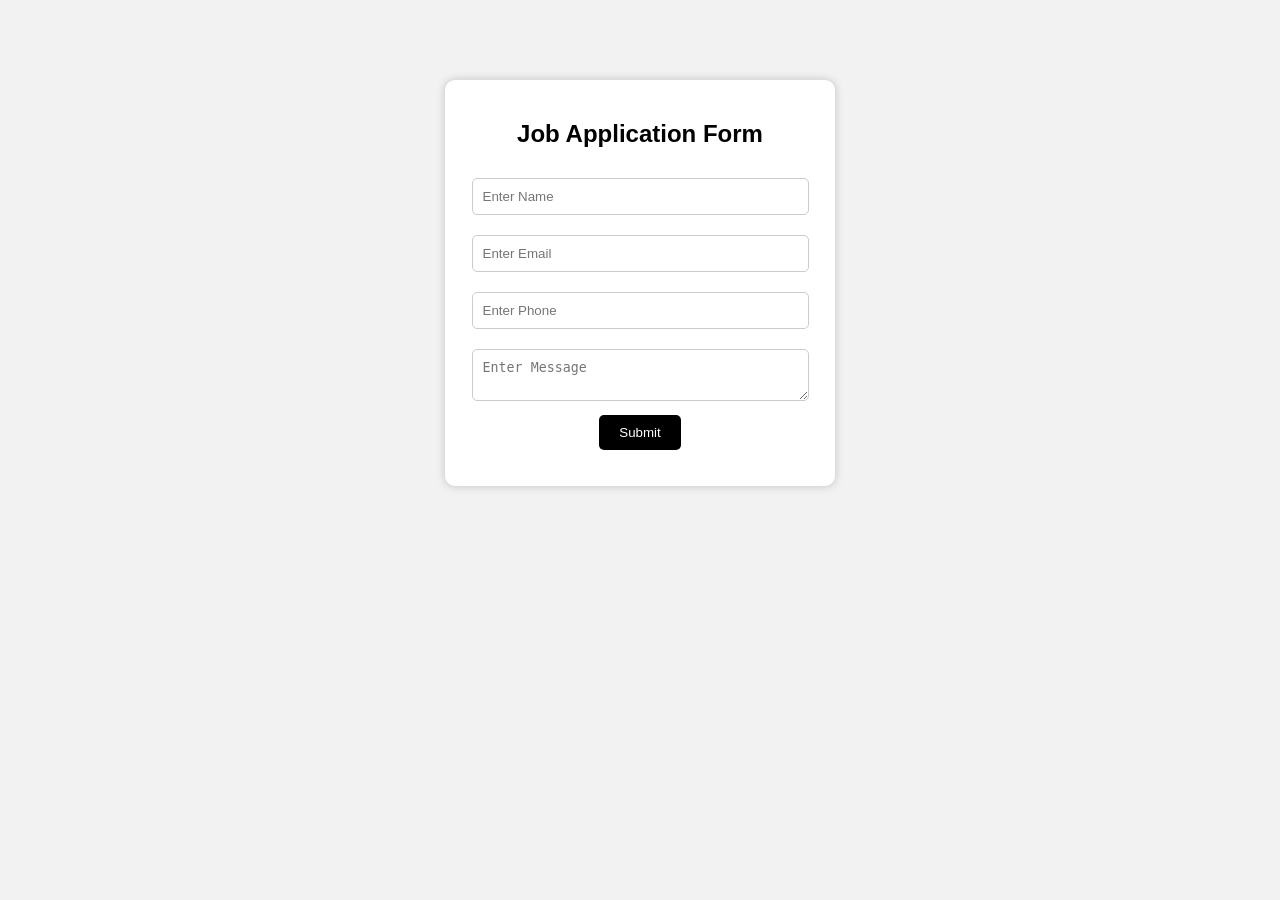
<file: form-task/index.html>
<!DOCTYPE html>
<html>
<head>
    <title>Job Application Form</title>
    <link rel="stylesheet" href="style.css">
</head>
<body>

<div class="form-container">

    <h2>Job Application Form</h2>

    <input type="text" id="name" placeholder="Enter Name">
    <input type="text" id="email" placeholder="Enter Email">
    <input type="text" id="phone" placeholder="Enter Phone">
    <textarea id="message" placeholder="Enter Message"></textarea>

    <button onclick="validateForm()">Submit</button>

    <p id="error"></p>

</div>

<script src="script.js"></script>
</body>
</html>
</file>
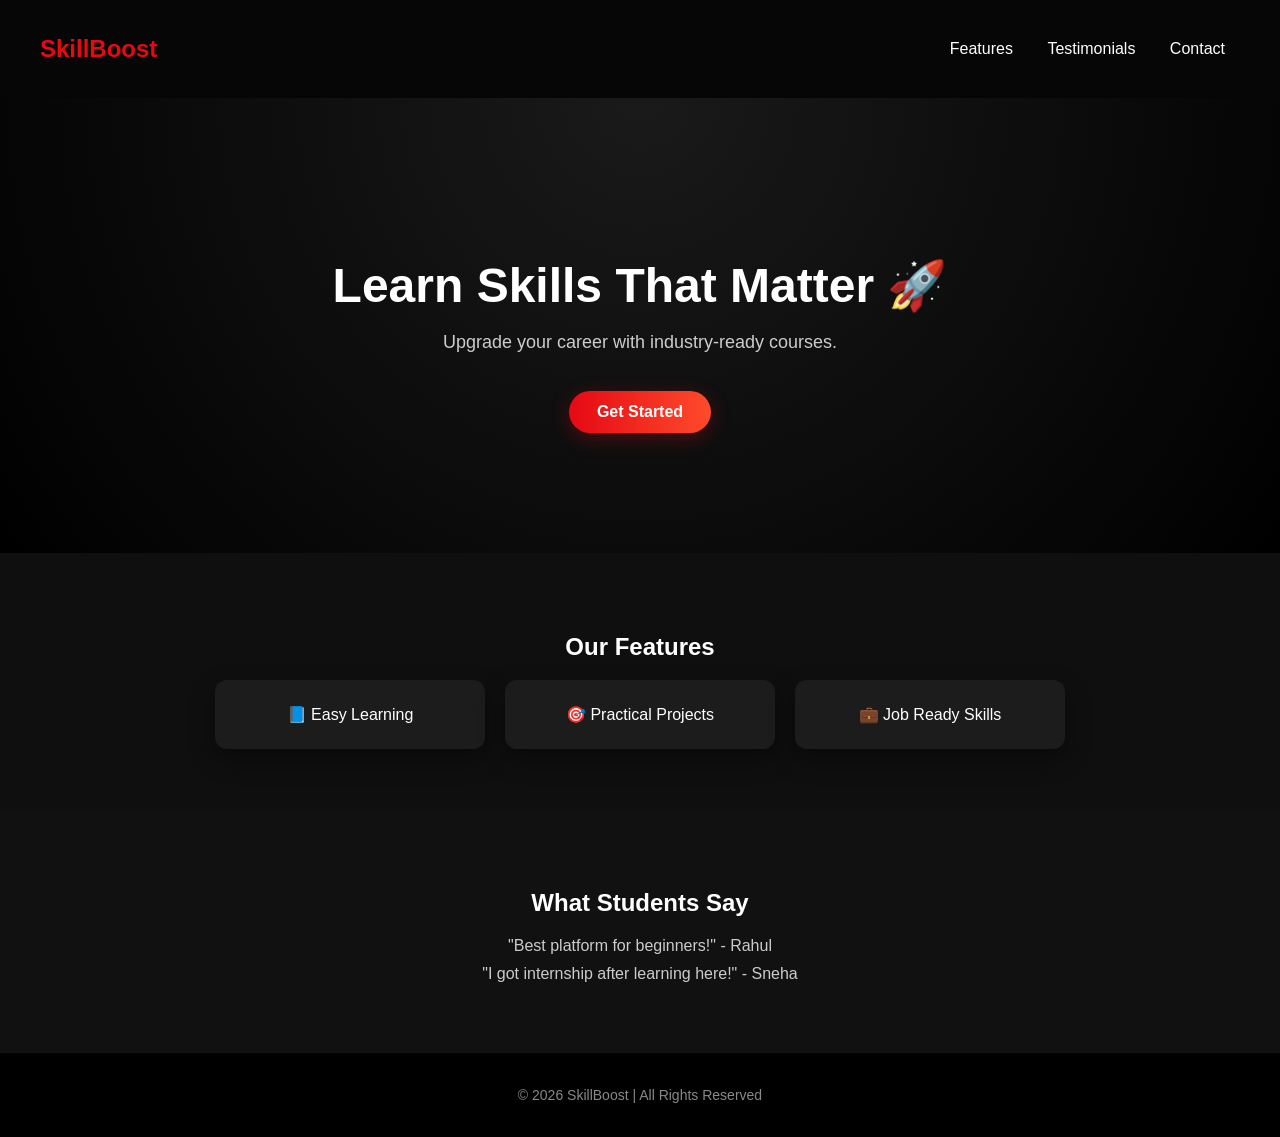
<file: landing-page/index.html>
<!DOCTYPE html>
<html>
<head>
    <title>SkillBoost Landing Page</title>
    <link rel="stylesheet" href="style.css">
</head>
<body>

<!-- HEADER -->
<header class="navbar">
    <h2>SkillBoost</h2>
    <nav>
        <a href="#features">Features</a>
        <a href="#testimonials">Testimonials</a>
        <a href="#footer">Contact</a>
    </nav>
</header>

<!-- HERO SECTION -->
<section class="hero">
    <h1>Learn Skills That Matter 🚀</h1>
    <p>Upgrade your career with industry-ready courses.</p>
    <a href="#" class="btn">Get Started</a>
</section>

<!-- FEATURES -->
<section id="features" class="features">
    <h2>Our Features</h2>

    <div class="feature-box">
        <div class="card">📘 Easy Learning</div>
        <div class="card">🎯 Practical Projects</div>
        <div class="card">💼 Job Ready Skills</div>
    </div>
</section>

<!-- TESTIMONIALS -->
<section id="testimonials" class="testimonials">
    <h2>What Students Say</h2>

    <div class="testimonial-box">
        <p>"Best platform for beginners!" - Rahul</p>
        <p>"I got internship after learning here!" - Sneha</p>
    </div>
</section>

<!-- FOOTER -->
<footer id="footer">
    <p>© 2026 SkillBoost | All Rights Reserved</p>
</footer>

</body>
</html>
</file>
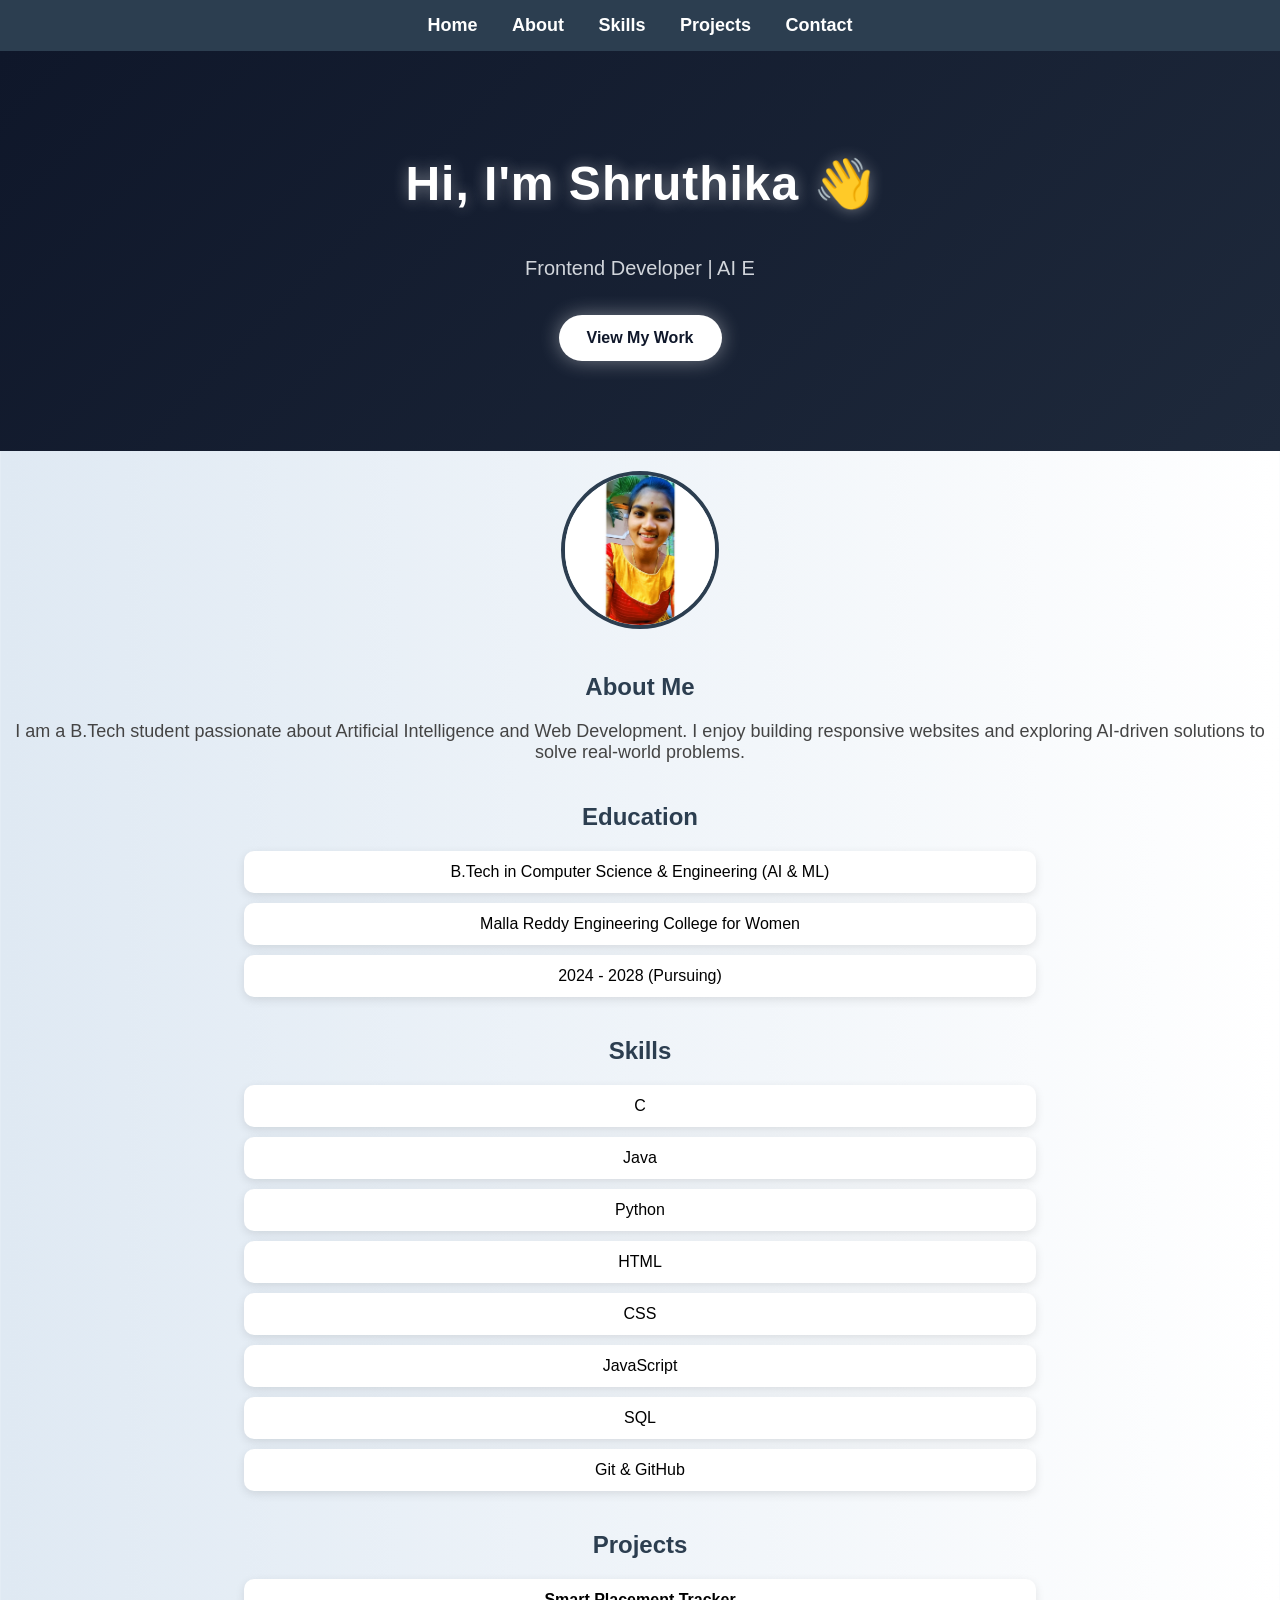
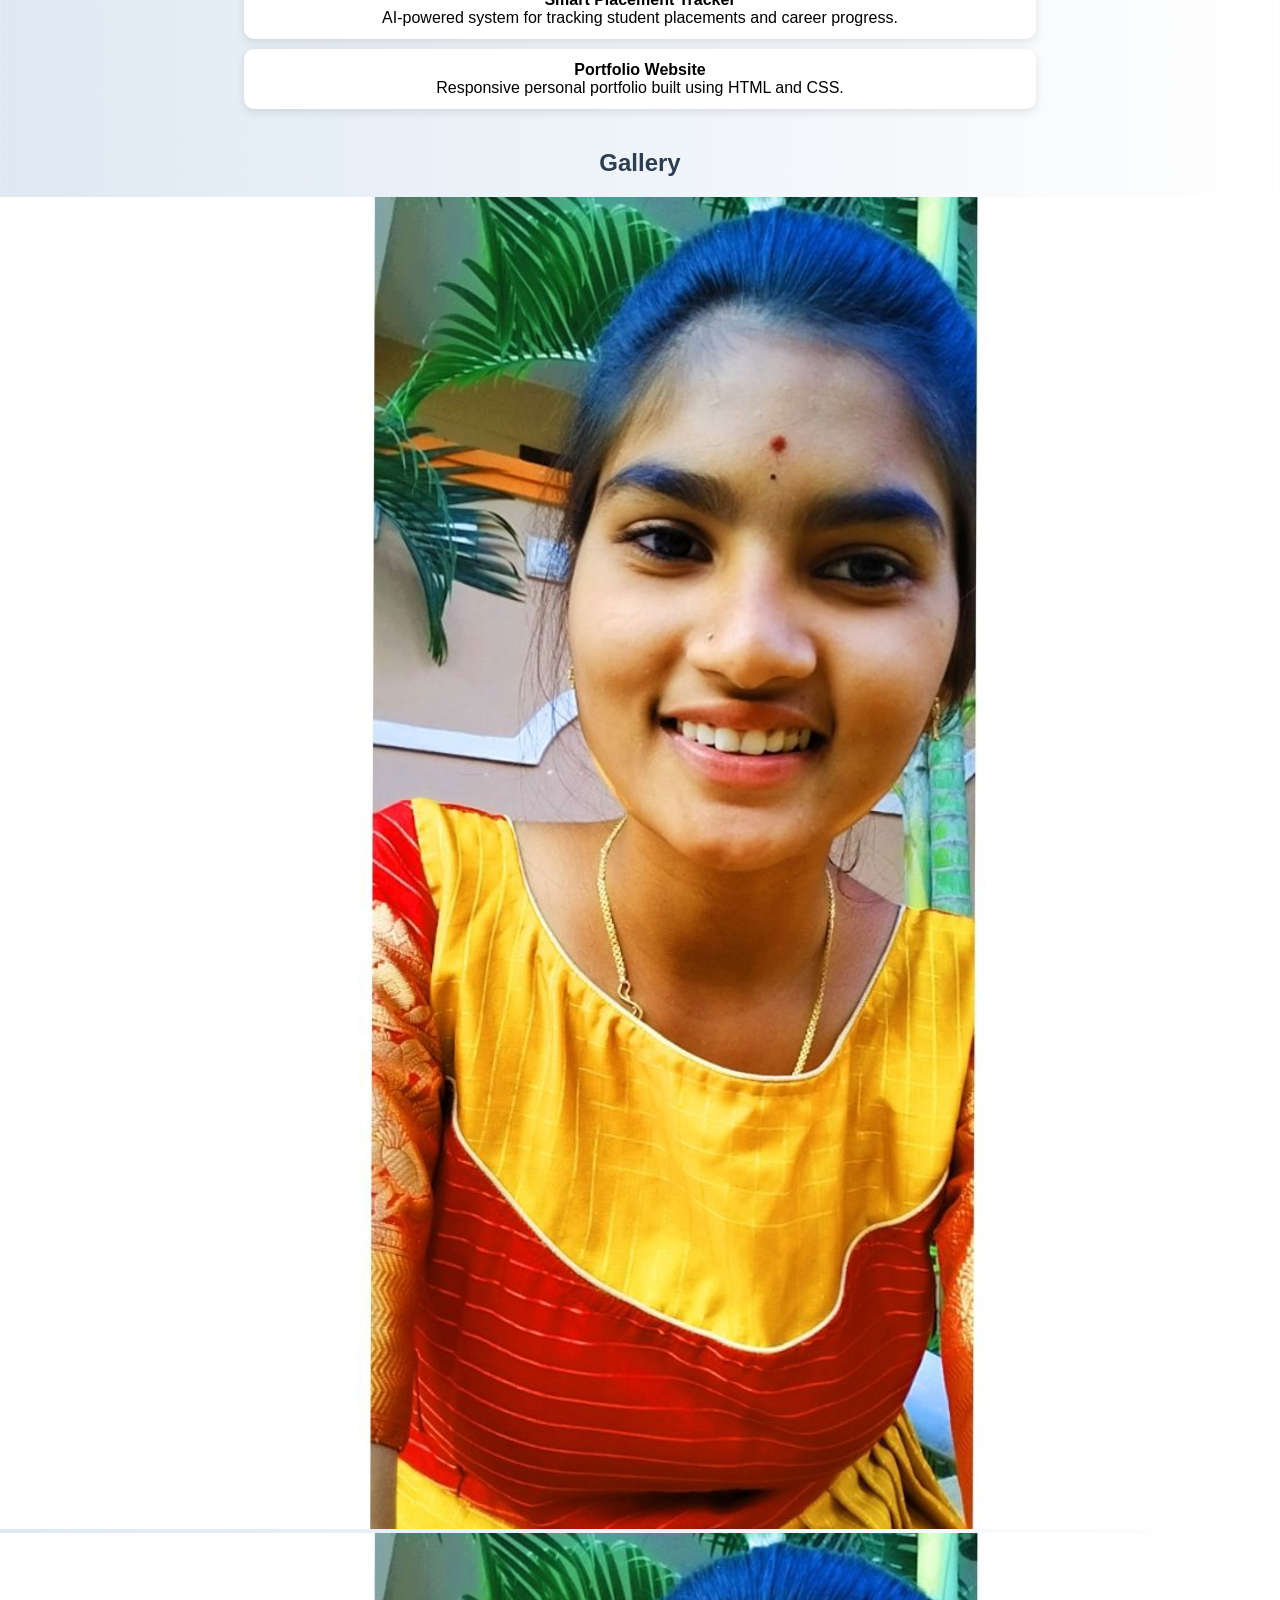
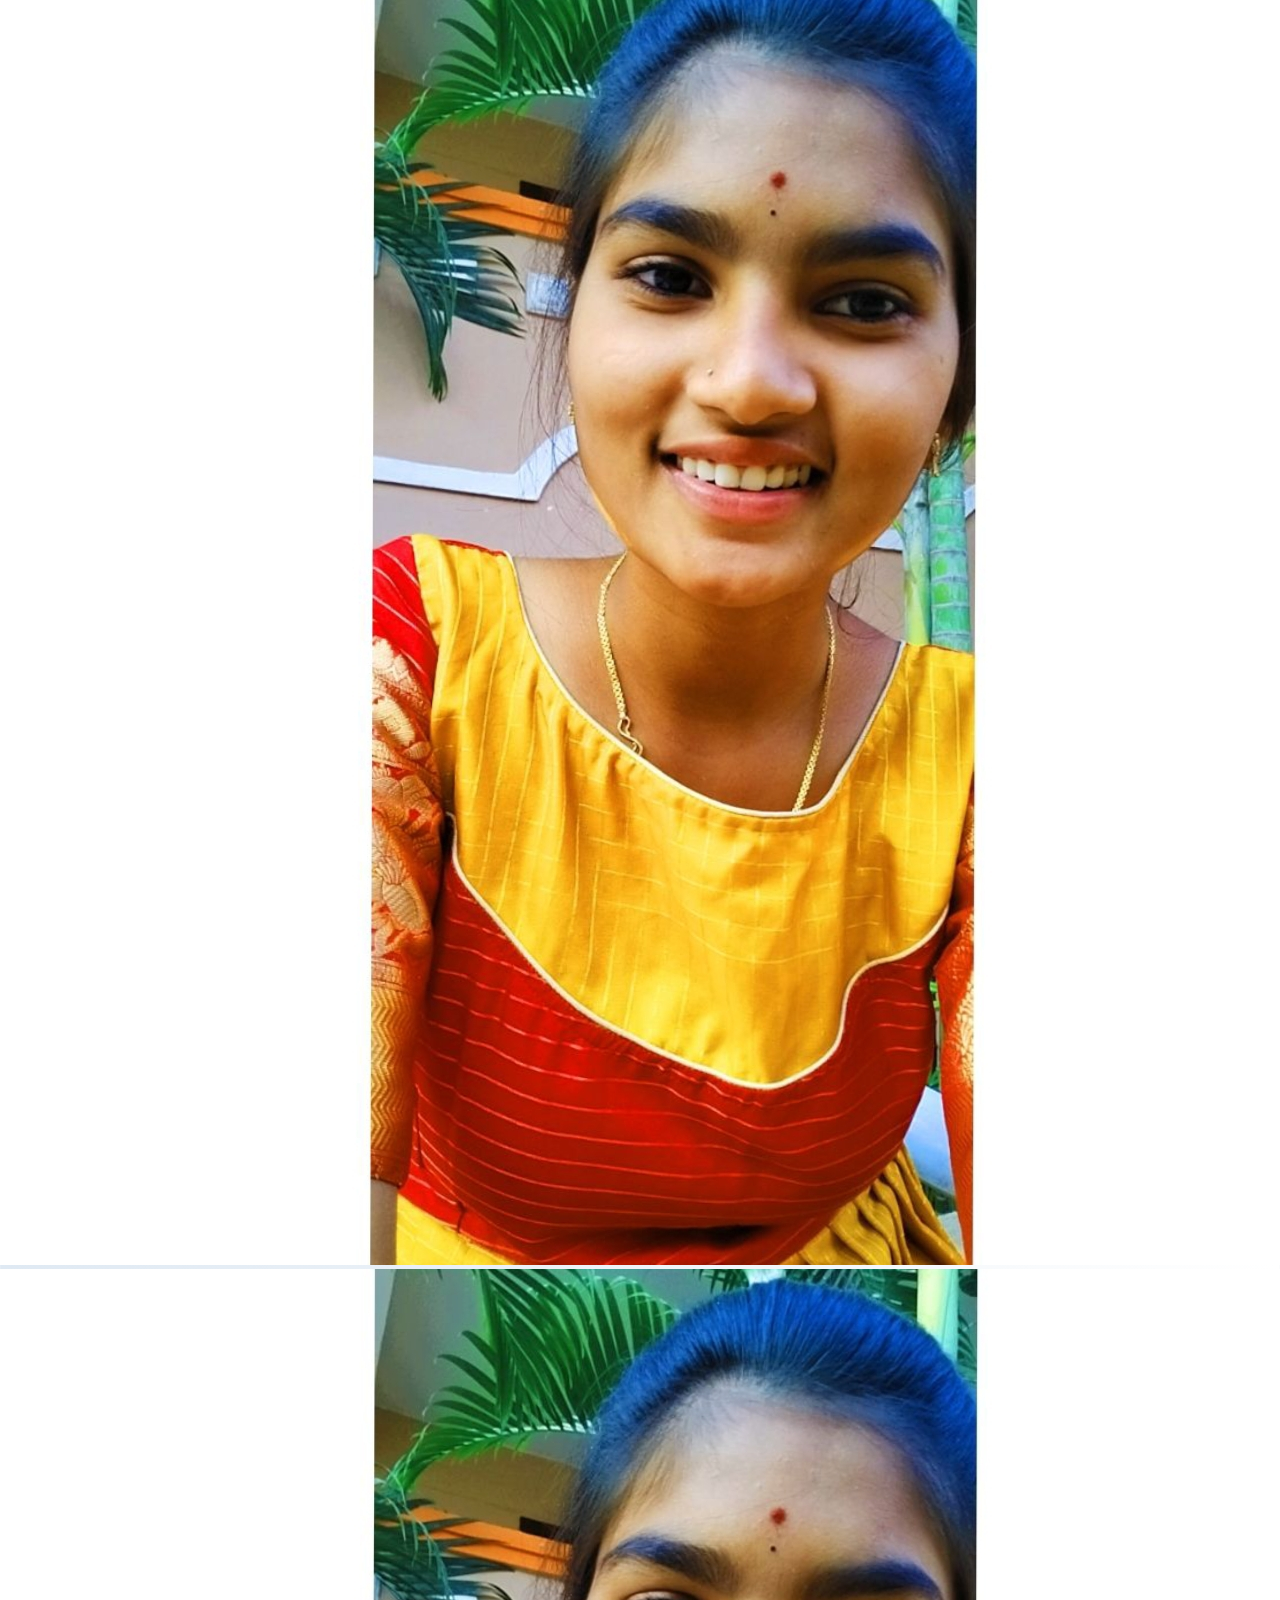
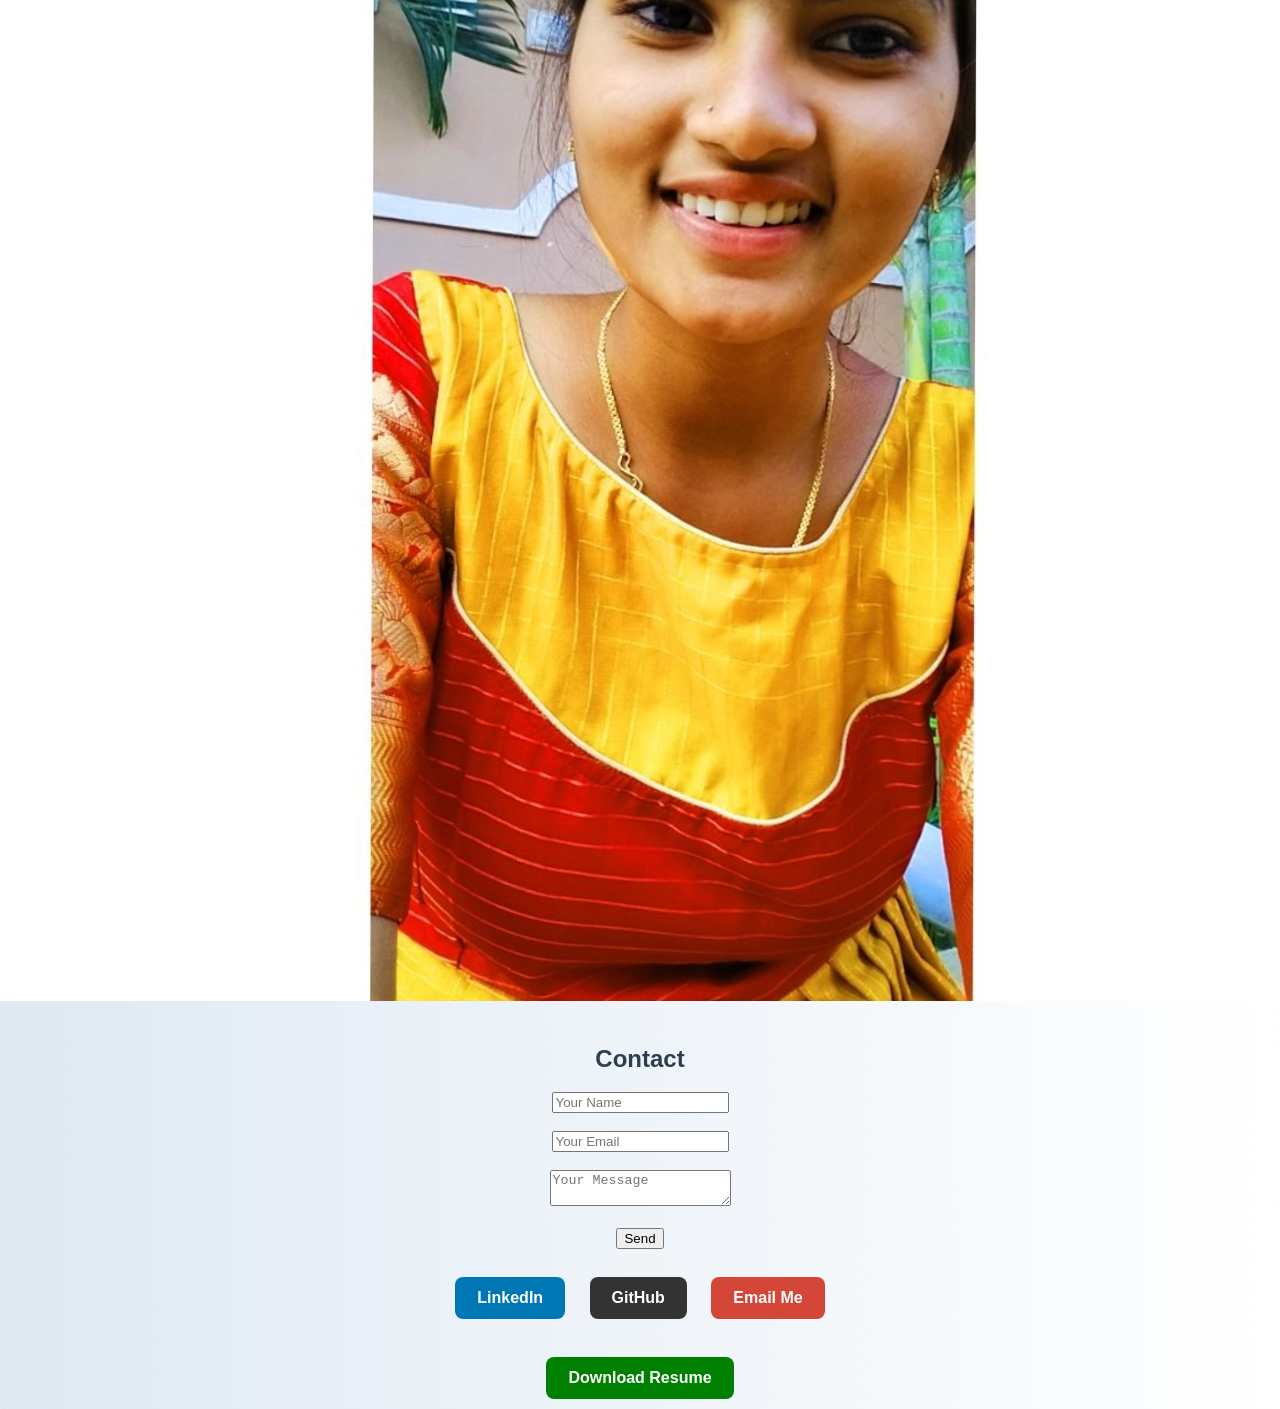
<file: portfolio/index.html>
<!DOCTYPE html>
<html>
<head>
    <title>Shruthi Raj Portfolio</title>
    <link rel="stylesheet" href="style.css">
</head>
<body>

<nav class="navbar">
    <a href="#home">Home</a>
    <a href="#about">About</a>
    <a href="#skills">Skills</a>
    <a href="#projects">Projects</a>
    <a href="#contact">Contact</a>
</nav>

<section class="hero">
    <h1>Hi, I'm Shruthika 👋</h1>
    <p id="typing"></p>
    <a href="#projects" class="btn">View My Work</a>
</section>

<img src="profile.jpg" class="profile-pic" alt="Profile Photo">

<h2 id="about">About Me</h2>
<p>I am a B.Tech student passionate about Artificial Intelligence and Web Development.
I enjoy building responsive websites and exploring AI-driven solutions to solve real-world problems.
</p>
<section id="education">
    <h2>Education</h2>
    <ul>
        <li>B.Tech in Computer Science & Engineering (AI & ML)</li>
        <li>Malla Reddy Engineering College for Women</li>
        <li>2024 - 2028 (Pursuing)</li>
    </ul>
        </section>
<section id="skills">
    <h2>Skills</h2>
    <ul>
        <li>C</li>
        <li>Java</li>
        <li>Python</li>
        <li>HTML</li>
        <li>CSS</li>
        <li>JavaScript</li>
        <li>SQL</li>
        <li>Git & GitHub</li>
</ul>
</section>
<h2 id="projects">Projects</h2>
<ul>
    <li>
    <strong>Smart Placement Tracker</strong><br>
    AI-powered system for tracking student placements and career progress.
</li>

<li>
    <strong>Portfolio Website</strong><br>
    Responsive personal portfolio built using HTML and CSS.
</li>
</ul>
    <h2 class="gallery-title">Gallery</h2>
<div class="gallery">
    <img src="profile.jpg" alt="Project 1">
    <img src="profile.jpg" alt="Project 2">
    <img src="profile.jpg" alt="Project 3">
</div>

<h2 id="contact">Contact</h2>
    <form>
    <input type="text" placeholder="Your Name"><br><br>

    <input type="email" placeholder="Your Email"><br><br>

    <textarea placeholder="Your Message"></textarea><br><br>

    <button type="submit">Send</button>
</form>

<br>

<a href="https://www.linkedin.com/in/shruthika-mamilla-b07712413" target="_blank" class="btn">LinkedIn</a>

<a href="https://github.com/shruthiraj0615" target="_blank" class="btn">GitHub</a>

<a href="mailto:yourmail@gmail.com" class="btn">Email Me</a>

<br><br>

<a href="#" class="btn" style="background:green !important; color:white !important;">
    Download Resume
</a>

<script>
const text = "Frontend Developer | AI Enthusiast | B.Tech Student";
let i = 0;

function typeWriter() {
    if (i < text.length) {
        document.getElementById("typing").innerHTML += text.charAt(i);
        i++;
        setTimeout(typeWriter, 80);
    }
}

typeWriter();
</script>
</body>
</html>
</file>
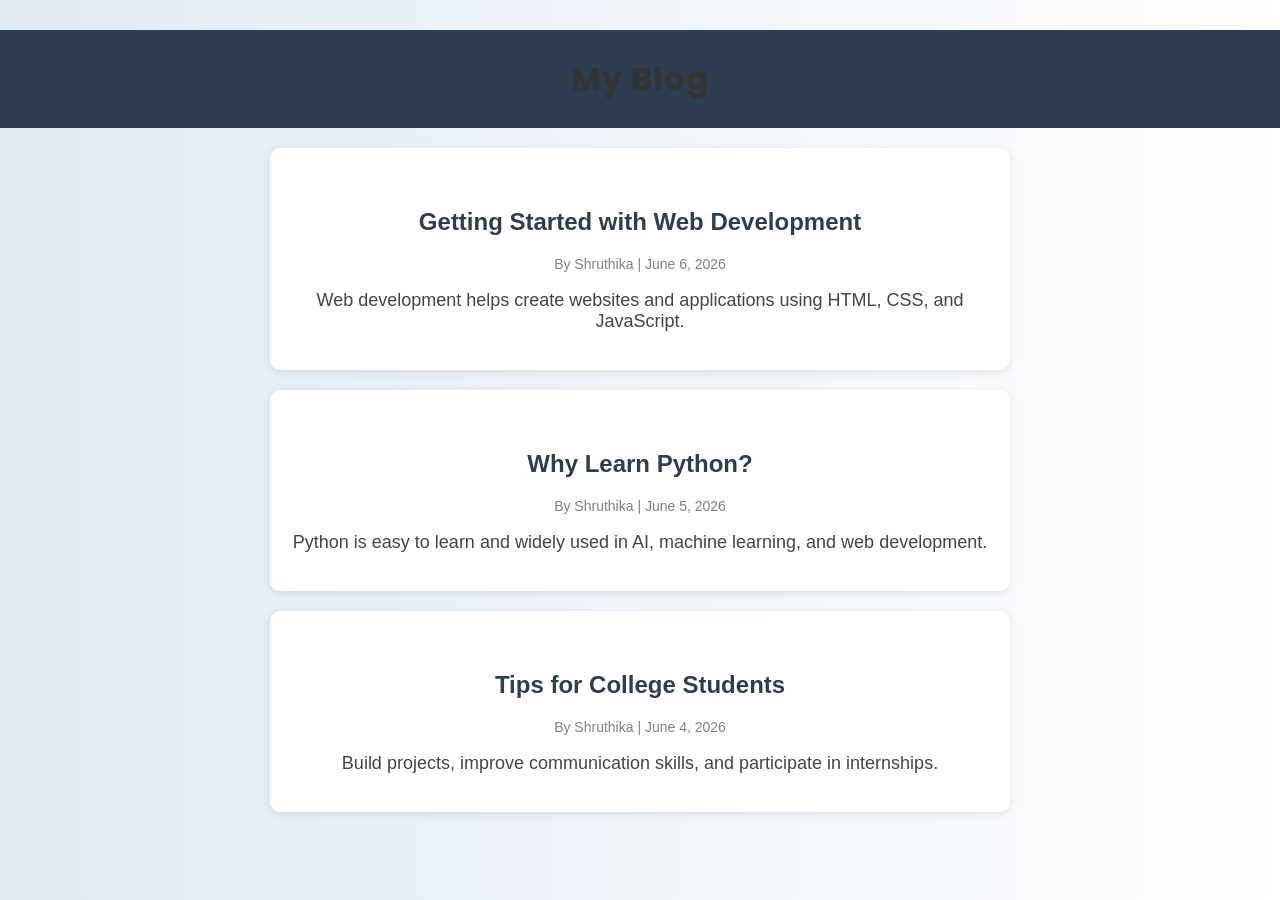
<file: blog.html>
<!DOCTYPE html>
<html>
<head>
    <title>My Blog</title>
    <link rel="stylesheet" href="style.css">
</head>
<body>

<h1 class="blog-title">My Blog</h1>

<div class="post">
    <h2>Getting Started with Web Development</h2>
    <p class="meta">By Shruthika | June 6, 2026</p>
    <p>
        Web development helps create websites and applications using HTML, CSS, and JavaScript.
    </p>
</div>

<div class="post">
    <h2>Why Learn Python?</h2>
    <p class="meta">By Shruthika | June 5, 2026</p>
    <p>
        Python is easy to learn and widely used in AI, machine learning, and web development.
    </p>
</div>

<div class="post">
    <h2>Tips for College Students</h2>
    <p class="meta">By Shruthika | June 4, 2026</p>
    <p>
        Build projects, improve communication skills, and participate in internships.
    </p>
</div>

</body>
</html>
</file>
<file: form-task/style.css>
body {
    margin: 0;
    font-family: Arial;
    background: #f2f2f2;
}

.form-container {
    width: 350px;
    margin: 80px auto;
    background: white;
    padding: 20px;
    border-radius: 10px;
    box-shadow: 0 0 10px rgba(0,0,0,0.2);
    text-align: center;
}

input, textarea {
    width: 90%;
    padding: 10px;
    margin: 10px 0;
    border: 1px solid #ccc;
    border-radius: 5px;
}

button {
    padding: 10px 20px;
    background: black;
    color: white;
    border: none;
    cursor: pointer;
    border-radius: 5px;
}

button:hover {
    background: #333;
}

#error {
    color: red;
    margin-top: 10px;
}
</file>
<file: landing-page/style.css>
html {
    scroll-behavior: smooth;
}

body {
    margin: 0;
    font-family: 'Segoe UI', sans-serif;
    background: #0f0f0f;
    color: white;
}

/* NAVBAR (glass + netflix style) */
.navbar {
    display: flex;
    justify-content: space-between;
    align-items: center;
    padding: 15px 40px;
    background: rgba(0,0,0,0.6);
    backdrop-filter: blur(10px);
    position: sticky;
    top: 0;
}

.navbar h2 {
    color: #e50914; /* Netflix red */
}

.navbar a {
    color: white;
    text-decoration: none;
    margin: 0 15px;
    font-weight: 500;
    transition: 0.3s;
}

.navbar a:hover {
    color: #e50914;
}

/* HERO SECTION (Apple style clean glow) */
.hero {
    text-align: center;
    padding: 120px 20px;
    background: radial-gradient(circle at top, #1a1a1a, #000);
}

.hero h1 {
    font-size: 48px;
    margin-bottom: 10px;
}

.hero p {
    font-size: 18px;
    color: #ccc;
}

/* BUTTON (premium glow) */
.btn {
    display: inline-block;
    margin-top: 20px;
    padding: 12px 28px;
    background: linear-gradient(90deg, #e50914, #ff4b2b);
    color: white;
    text-decoration: none;
    border-radius: 30px;
    transition: 0.3s;
    font-weight: bold;
    box-shadow: 0 5px 20px rgba(229,9,20,0.3);
}

.btn:hover {
    transform: scale(1.08);
}

/* FEATURES (cards like Netflix tiles) */
.features {
    text-align: center;
    padding: 60px 20px;
}

.feature-box {
    display: flex;
    justify-content: center;
    gap: 20px;
    flex-wrap: wrap;
}

.card {
    background: #1c1c1c;
    padding: 25px;
    width: 220px;
    border-radius: 12px;
    transition: 0.3s;
    box-shadow: 0 10px 25px rgba(0,0,0,0.4);
}

.card:hover {
    transform: scale(1.08);
    background: #2a2a2a;
}

/* TESTIMONIALS */
.testimonials {
    text-align: center;
    padding: 60px 20px;
    background: #111;
}

.testimonial-box p {
    margin: 10px 0;
    color: #ccc;
}

/* FOOTER */
footer {
    text-align: center;
    padding: 20px;
    background: black;
    color: #888;
    font-size: 14px;
}

/* RESPONSIVE */
@media (max-width: 768px) {
    .hero h1 {
        font-size: 32px;
    }

    .feature-box {
        flex-direction: column;
        align-items: center;
    }
}
</file>
<file: portfolio/style.css>
html {
    scroll-behavior: smooth;
}
@keyframes fadeIn {
    from {
        opacity: 0;
        transform: translateY(20px);
    }
    to {
        opacity: 1;
        transform: translateY(0);
    }
}
h1, h2, p, ul, .btn {
    animation: fadeIn 1s ease-in;
}
body {
    font-family: 'Segoe UI', sans-serif;
    margin: 0;
    padding: 0;
    background: linear-gradient(to right, #dfe9f3, #ffffff);
    text-align: center;
}

h1 {
    background: #2c3e50;
    color: white;
    padding: 25px;
    margin: 0;
    font-size: 32px;
    letter-spacing: 1px;
}

h2 {
    color: #2c3e50;
    margin-top: 40px;
    font-size: 24px;
}

p {
    color: #444;
    font-size: 18px;
}

ul {
    list-style: none;
    padding: 0;
}

ul li {
    background: white;
    margin: 10px auto;
    padding: 12px;
    width: 60%;
    border-radius: 10px;
    box-shadow: 0 3px 10px rgba(0,0,0,0.1);
    transition: 0.3s;
}

ul li:hover {
    transform: scale(1.07);
    box-shadow: 0 8px 20px rgba(0,0,0,0.2);
}

.profile-pic {
    width: 150px;
    height: 150px;
    border-radius: 50%;
    object-fit: cover;
    margin-top: 20px;
    border: 4px solid #2c3e50;
}
.btn {
    display: inline-block;
    margin: 10px;
    padding: 12px 22px;
    color: white;
    text-decoration: none;
    border-radius: 8px;
    transition: 0.3s;
    font-weight: bold;
}

.btn[href*="linkedin"] {
    background-color: #0077b5;
}

.btn[href*="github"] {
    background-color: #333;
}

.btn[href^="mailto"] {
    background-color: #d44638;
}

.btn:hover {
    transform: scale(1.1);
    opacity: 0.9;
}
.navbar {
    background-color: #2c3e50;
    padding: 15px;
    position: sticky;
    top: 0;
    z-index: 1000;
}

.navbar a {
    color: white;
    text-decoration: none;
    margin: 0 15px;
    font-size: 18px;
    font-weight: bold;
}

.navbar a:hover {
    color: #4CAF50;
}
@media (max-width: 768px) {

    h1 {
        font-size: 24px;
        padding: 15px;
    }

    h2 {
        font-size: 20px;
    }

    ul li {
        width: 90%;
    }

    .navbar {
        display: flex;
        flex-wrap: wrap;
        justify-content: center;
    }

    .navbar a {
        margin: 8px;
        font-size: 16px;
    }

    .profile-pic {
        width: 120px;
        height: 120px;
    }

    .btn {
        display: block;
        width: 80%;
        margin: 10px auto;
    }
}
.hero {
    padding: 80px 20px;
    background: linear-gradient(135deg, #0f172a, #1e293b);
    color: white;
    text-align: center;
    animation: fadeIn 1.5s ease-in;
}

.hero h1 {
    font-size: 48px;
    margin-bottom: 15px;
    background: none;
    color: white;
    text-shadow: 0 0 15px rgba(255,255,255,0.4);
}

.hero p {
    font-size: 20px;
    color: #d1d5db;
    margin-bottom: 25px;
}

.hero .btn {
    background: white;
    color: #0f172a;
    padding: 14px 28px;
    border-radius: 30px;
    font-weight: bold;
    box-shadow: 0 0 20px rgba(255,255,255,0.4);
}

.hero .btn:hover {
    transform: scale(1.08);
}
.resume-btn {
    background: #16a34a !important;
    color: white !important;
    border: 2px solid #16a34a !important;
}
}
.hero .btn.resume-btn {
    background-color: #16a34a !important;
    color: white !important;
}
a.btn.resume-btn {
    background: #16a34a !important;
    color: white !important;
    border: 2px solid #16a34a !important;
}
.resume-btn {
    display: inline-block !important;
    background: #16a34a !important;
    color: white !important;
    padding: 12px 22px !important;
    border-radius: 8px !important;
}
</file>
<file: style.css>
@import url('https://fonts.googleapis.com/css2?family=Poppins:wght@300;400;600&display=swap');
html {
    scroll-behavior: smooth;
}
@keyframes fadeIn {
    from {
        opacity: 0;
        transform: translateY(20px);
    }
    to {
        opacity: 1;
        transform: translateY(0);
    }
}
h1, h2, p, ul, .btn {
    animation: fadeIn 1s ease-in;
}
body {
    font-family: 'Segoe UI', sans-serif;
    margin: 0;
    padding: 0;
    background: linear-gradient(to right, #dfe9f3, #ffffff);
    text-align: center;
}

h1 {
    background: #2c3e50;
    color: white;
    padding: 25px;
    margin: 0;
    font-size: 32px;
    letter-spacing: 1px;
}

h2 {
    color: #2c3e50;
    margin-top: 40px;
    font-size: 24px;
}

p {
    color: #444;
    font-size: 18px;
}

ul {
    list-style: none;
    padding: 0;
}

ul li {
    background: white;
    margin: 10px auto;
    padding: 12px;
    width: 60%;
    border-radius: 10px;
    box-shadow: 0 3px 10px rgba(0,0,0,0.1);
    transition: 0.3s;
}

ul li:hover {
    transform: scale(1.07);
    box-shadow: 0 8px 20px rgba(0,0,0,0.2);
}

.profile-pic {
    width: 150px;
    height: 150px;
    border-radius: 50%;
    object-fit: cover;
    margin-top: 20px;
    border: 4px solid #2c3e50;
}
.btn {
    display: inline-block;
    margin: 10px;
    padding: 12px 22px;
    color: white;
    text-decoration: none;
    border-radius: 8px;
    transition: 0.3s;
    font-weight: bold;
}

.btn[href*="linkedin"] {
    background-color: #0077b5;
}

.btn[href*="github"] {
    background-color: #333;
}

.btn[href^="mailto"] {
    background-color: #d44638;
}

.btn:hover {
    transform: scale(1.1);
    opacity: 0.9;
}

.navbar {
    background-color: #2c3e50;
    padding: 15px;
    position: sticky;
    top: 0;
    z-index: 1000;
}

.navbar a {
    color: white;
    text-decoration: none;
    margin: 0 15px;
    font-size: 18px;
    font-weight: bold;
}

.navbar a:hover {
    color: #4CAF50;
}
@media (max-width: 768px) {

    h1 {
        font-size: 24px;
        padding: 15px;
    }

    h2 {
        font-size: 20px;
    }

    ul li {
        width: 90%;
    }

    .navbar {
        display: flex;
        flex-wrap: wrap;
        justify-content: center;
    }

    .navbar a {
        margin: 8px;
        font-size: 16px;
    }

    .profile-pic {
        width: 120px;
        height: 120px;
    }

    .btn {
        display: block;
        width: 80%;
        margin: 10px auto;
    }
}
.hero {
    padding: 80px 20px;
    background: linear-gradient(135deg, #0f172a, #1e293b);
    color: white;
    text-align: center;
    animation: fadeIn 1.5s ease-in;
}

.hero h1 {
    font-size: 48px;
    margin-bottom: 15px;
    background: none;
    color: white;
    text-shadow: 0 0 15px rgba(255,255,255,0.4);
}

.hero p {
    font-size: 20px;
    color: #d1d5db;
    margin-bottom: 25px;
}

.hero .btn {
    background: white;
    color: #0f172a;
    padding: 14px 28px;
    border-radius: 30px;
    font-weight: bold;
    box-shadow: 0 0 20px rgba(255,255,255,0.4);
}

.hero .btn:hover {
    transform: scale(1.08);
}
.resume-btn {
    background: #16a34a !important;
    color: white !important;
    border: 2px solid #16a34a !important;
}
.hero .btn.resume-btn {
    background-color: #16a34a !important;
    color: white !important;
}
a.btn.resume-btn {
    background: #16a34a !important;
    color: white !important;
    border: 2px solid #16a34a !important;
}
.resume-btn {
    display: inline-block !important;
    background: #16a34a !important;
    color: white !important;
    padding: 12px 22px !important;
    border-radius: 8px !important;
}

.blog-title {
    text-align: center;
    font-family: 'Poppins', sans-serif;
    color: #333;
    margin-top: 30px;
}

.post {
    background-color: white;
    max-width: 700px;
    margin: 20px auto;
    padding: 20px;
    border-radius: 10px;
    box-shadow: 0 2px 8px rgba(0,0,0,0.1);
    transition: transform 0.3s ease;
}

.post:hover {
    transform: translateY(-5px);
}

.meta {
    color: gray;
    font-size: 14px;
}
</file>
